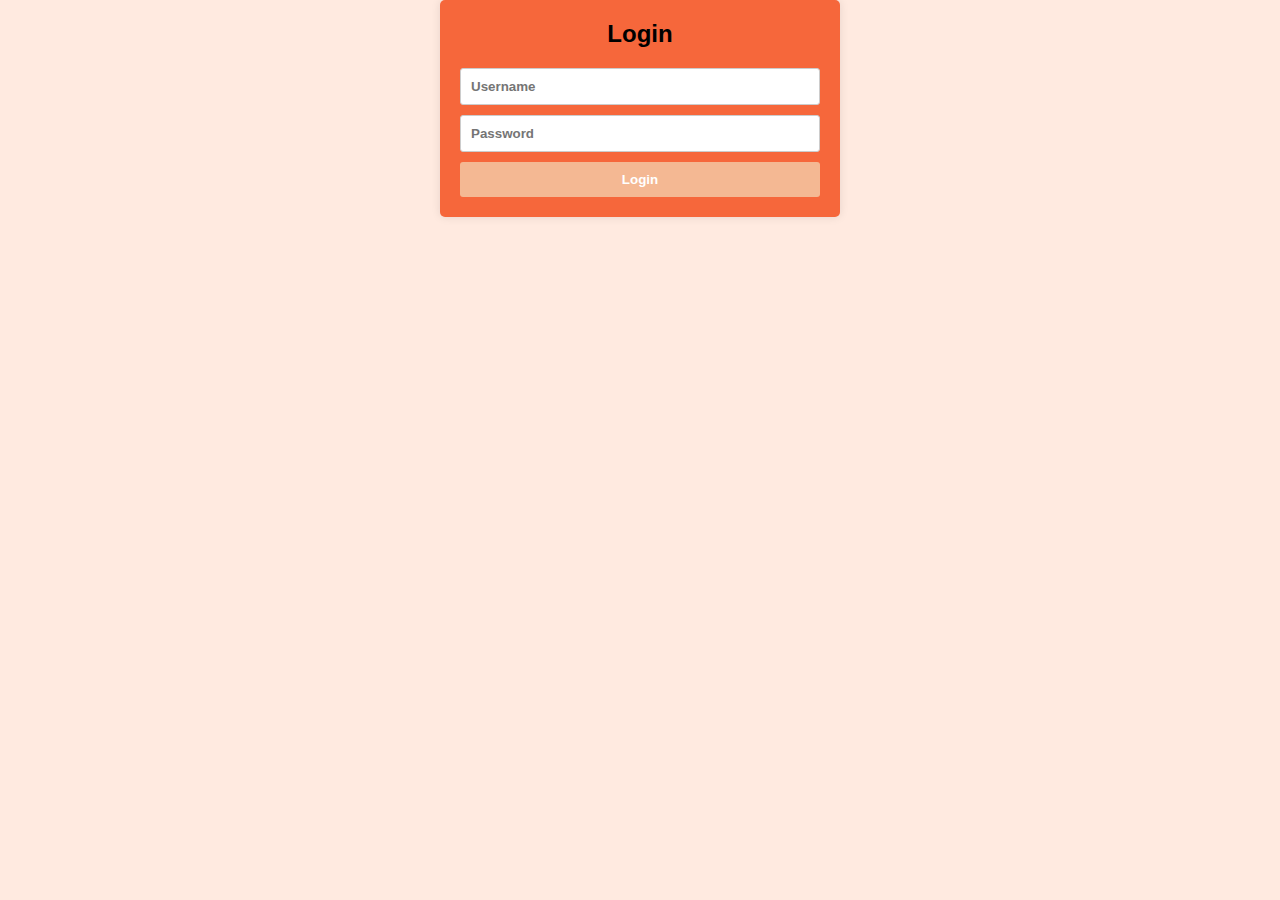
<file: 1login.html>
<!DOCTYPE html>
<html>
<head>
  <meta charset="UTF-8">
    <meta name="viewport" content="width=device-width, initial-scale=1.0">
    <link rel="stylesheet" href="style.css">

  <title>Login Page</title>
  <style>
    body {
      font-family: Arial, sans-serif;
    }
    
    .container {
      max-width: 400px;
      margin: 0 auto;
      padding: 20px;
      background-color: #f6673b;
      border-radius: 5px;
      box-shadow: 0 0 10px rgba(0, 0, 0, 0.1);
    }
    
    .container h2 {
      text-align: center;
      margin-bottom: 20px;
    }
    
    .container input[type="text"],
    .container input[type="password"] {
      width: 100%;
      padding: 10px;
      margin-bottom: 10px;
      border: 1px solid #ccc;
      border-radius: 3px;
    }
    
    .container input[type="submit"] {
      width: 100%;
      padding: 10px;
      background-color: rgb(244, 184, 147);
      color: #fff;
      border: none;
      border-radius: 3px;
      cursor: pointer;
    }
    
    .container input[type="submit"]:hover {
      background-color: #f5a072;
    }
  </style>
</head>
<body>
  <div class="container">
    <h2>Login</h2>
    <form>
      <input type="text" placeholder="Username" required>
      <input type="password" placeholder="Password" required>
      <input type="submit" value="Login">
    </form>
  </div>
</body>
</html>
</file>
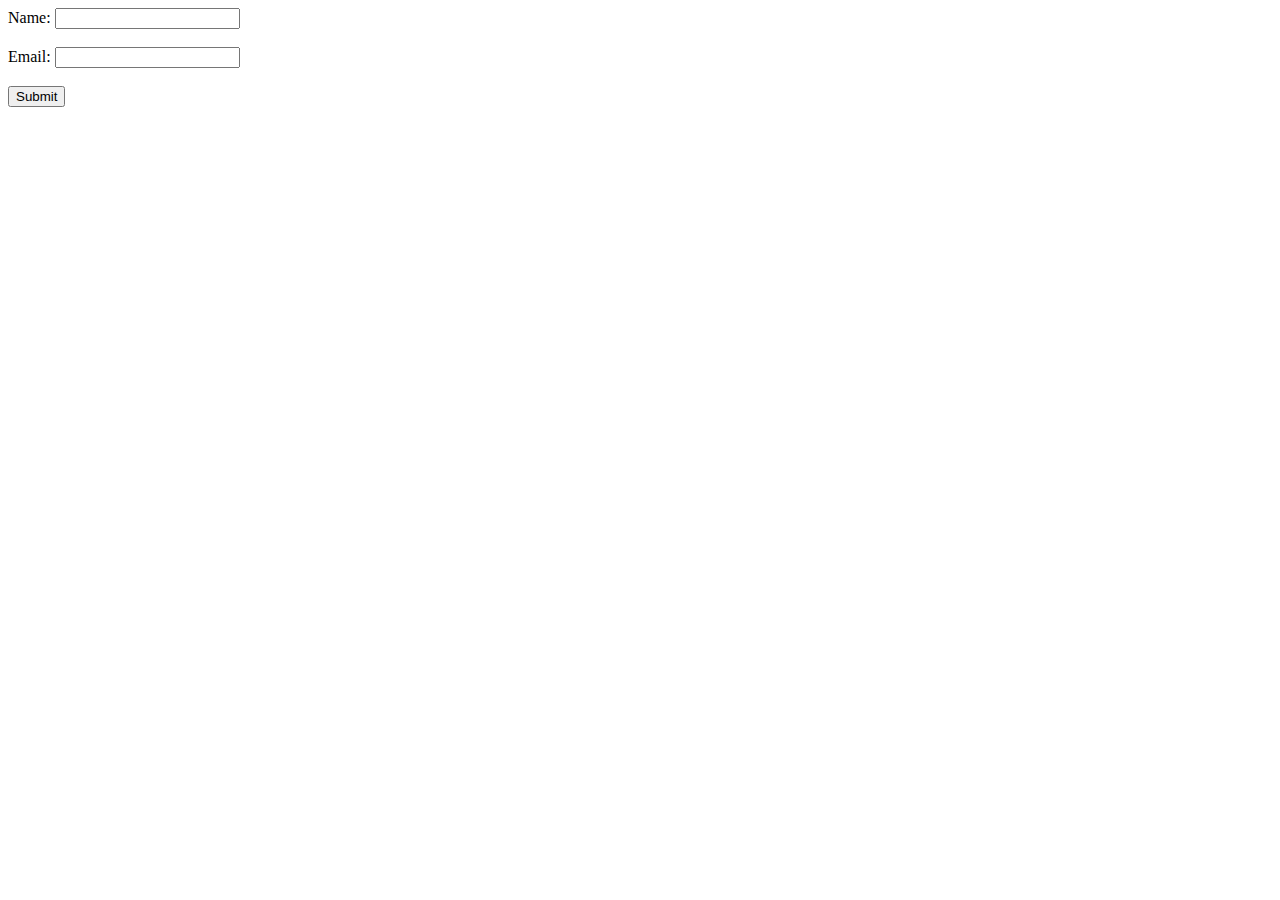
<file: creditcard.html>
<!DOCTYPE html>
<html lang="en">
<head>
<meta charset="UTF-8">
<meta name="viewport" content="width=device-width, initial-scale=1.0">
<title>Form Submission</title>
<style>
    .popup {
        display: none;
        position: fixed;
        top: 50%;
        left: 50%;
        transform: translate(-50%, -50%);
        background: #fff;
        padding: 20px;
        border: 2px solid #333;
        border-radius: 5px;
        z-index: 9999;
    }
</style>
</head>
<body>
<form id="myForm">
    <label for="name">Name:</label>
    <input type="text" id="name" name="name" required><br><br>
    <label for="email">Email:</label>
    <input type="email" id="email" name="email" required><br><br>
    <button type="submit" onclick="showPopup()">Submit</button>
</form>

<div id="successPopup" class="popup">
    <p>Payment Successful!</p>
</div>

<script>
    function showPopup() {
        document.getElementById('successPopup').style.display = 'block';
    }
</script>
</body>
</html>
</file>
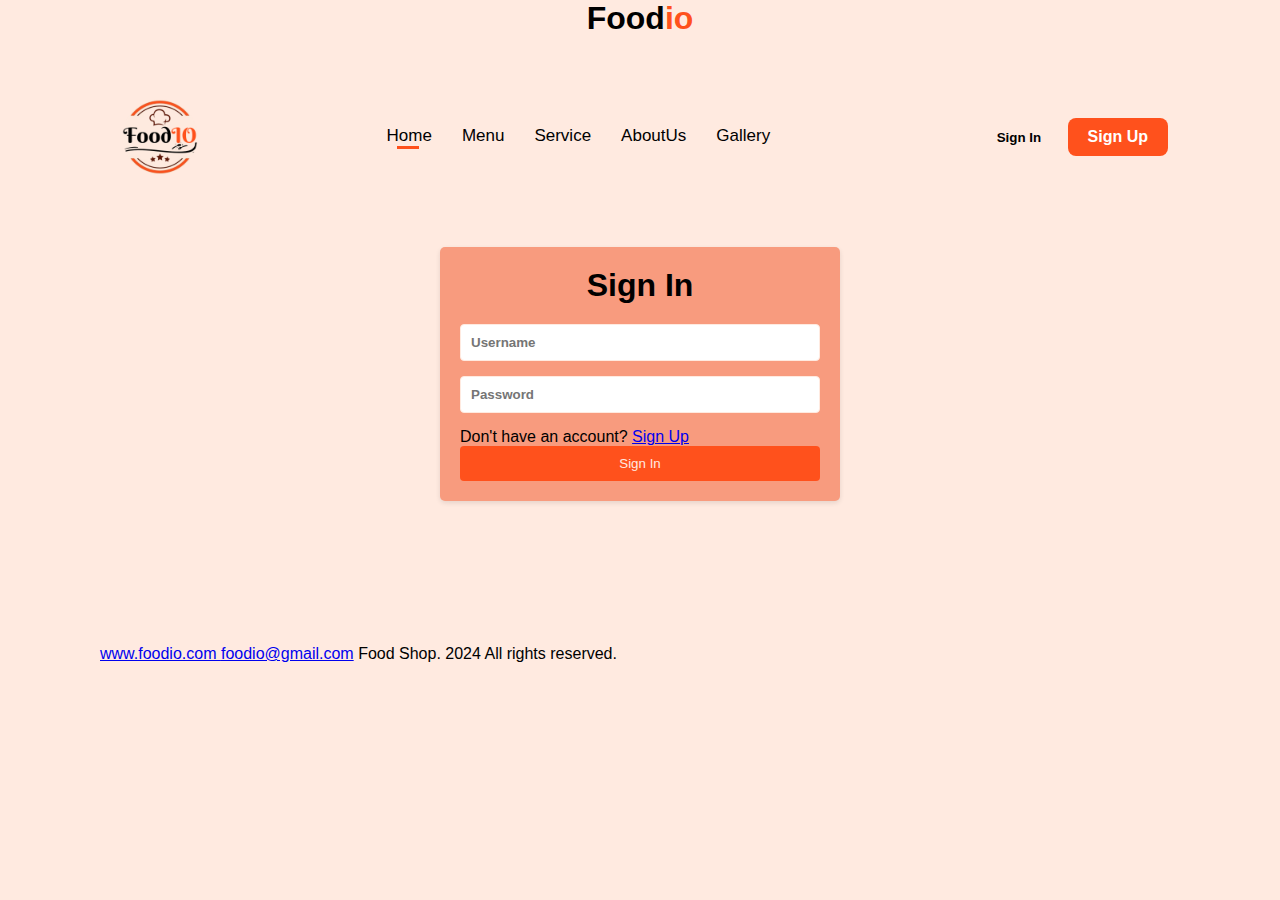
<file: login.html>
<!DOCTYPE html>
<html lang="en">
<head>
    <meta charset="UTF-8">
    <meta name="viewport" content="width=device-width, initial-scale=1.0">
    <link rel="stylesheet" href="style.css">
    
    <title>Signin and Signup </title>
</head>
<body>
  <div class="main-logo">
    <div class="logo"><h1>Food<b>io</b></h1></div>
</div>

    <section class="menu">
        <div class="nav">
          <a href="index.html">
            <img src="images/Logo.png" alt="Clickable Image" style="cursor: pointer;">
          </a>
            <ul>
                <li><a class="avtive" href="index.html">Home</a></li>
                <li><a href="menu.html">Menu</a></li>
                <li><a href="services.html">Service</a></li>
                <li><a href="aboutus.html">AboutUs</a></li>
                <li><a href="gallery.html">Gallery</a></li>
            </ul>
            <div>
               <a href="login.html"><input   class="signin" type="submit" value="Sign In" name="signin"></a>
                <a href="signup.html"><input  class="signup" type="submit" value="Sign Up" name="signup"></a>
            </div>
        </div>
    </section>
    
    <div class="container">
        <h1>Sign In</h1>
        <form>
          <input type="text" placeholder="Username" required>
          <input type="password" placeholder="Password" required>
          <p>Don't have an account? <a href="signup.html">Sign Up</a></p>
          <button class="submit-button" type="submit">Sign In</button>
        </form>
      </div>
      
    <style>
        body {
          font-family: Arial, sans-serif;
          
        }
        
        .container {
          max-width: 400px;
          margin: 0 auto;
          padding: 20px;
          background-color: #f89b7e;
          border-radius: 5px;
          box-shadow: 0 2px 5px rgba(0, 0, 0, 0.1);
          user-select: none;
        }
        
        h1 {
          text-align: center;
          margin-bottom: 20px;
        }
        
        input[type="text"],
        input[type="password"],
        input[type="email"] {
          width: 100%;
          padding: 10px;
          margin-bottom: 15px;
          border: 1px solid #ffeae0;
          border-radius: 4px;
          box-sizing: border-box;
        }
        p{
            font-size: medium;
        }
        
         button {
          width: 100%;
          padding: 10px;
          background-color: #ff511c;
          color: #ffeae0;
          border: none;
          border-radius: 4px;
          cursor: pointer;
        }
        
        button:hover {
          background-color: #ff511c;
        }
      </style>
    </head>

    <br><br><br><br><br><br><br><br>

    <footer>
        <p><a href="index.html">www.foodio.com </a>
          <a href="#">foodio@gmail.com</a> 
             Food Shop. 2024 All rights reserved.</p>
    </footer>
</body>
</html>
</file>
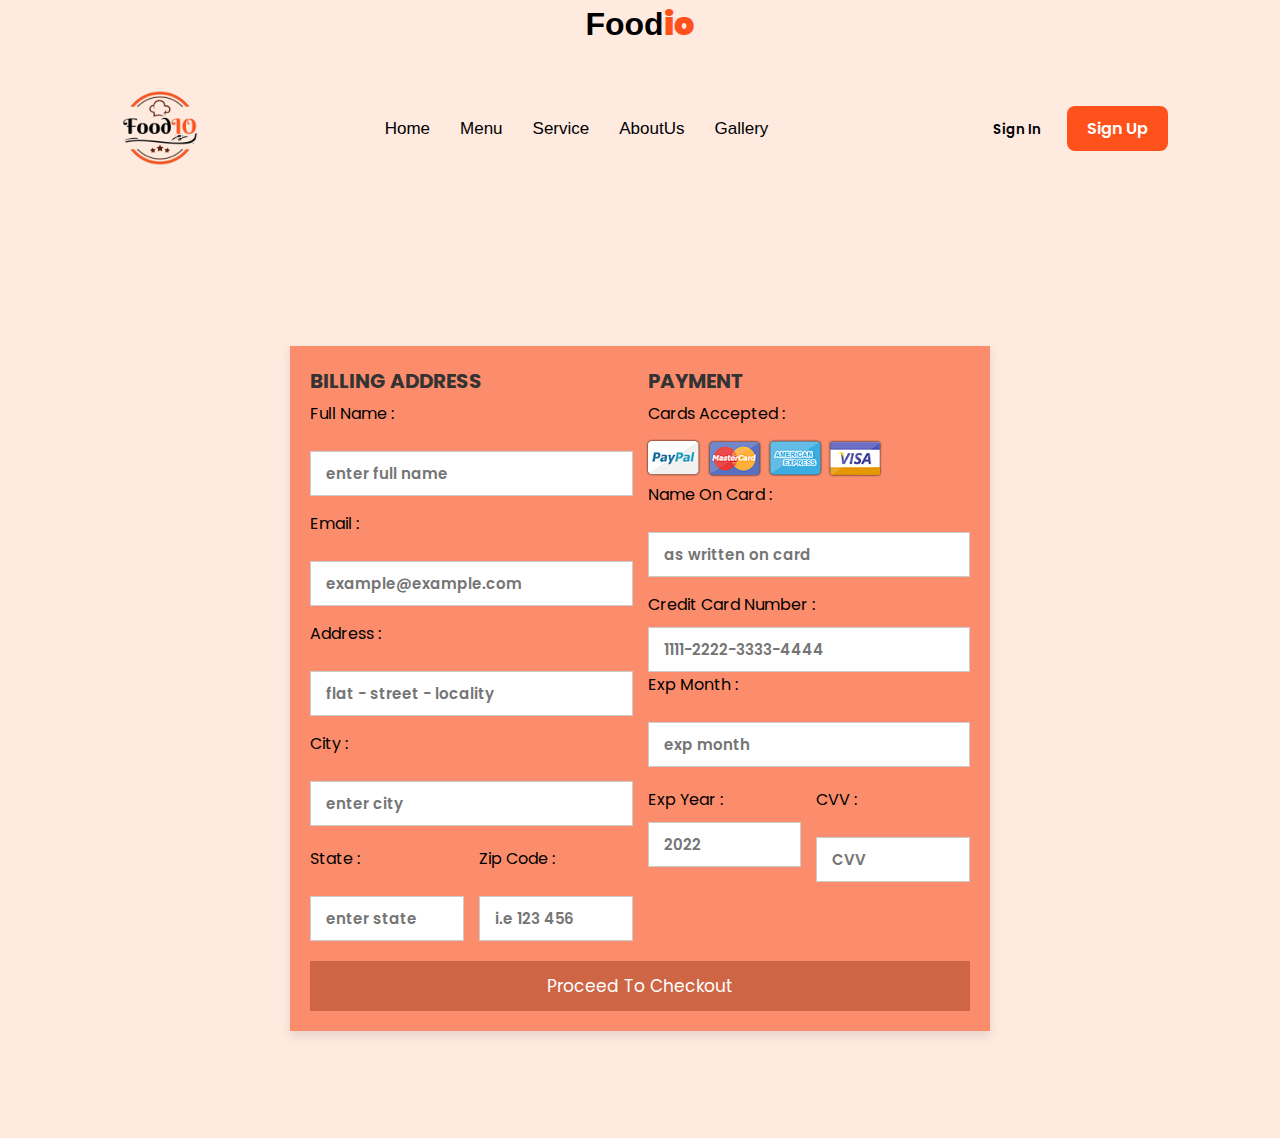
<file: payment.html>
<!DOCTYPE html>
<html lang="en">
<head>
    <meta charset="UTF-8">
    <meta http-equiv="X-UA-Compatible" content="IE=edge">
    <meta name="viewport" content="width=device-width, initial-scale=1.0">
    
    <!-- custom css file link  -->
    <link rel="stylesheet" href="style.css">

</head>
<body>
    <div class="main-logo">
        <div class="logo"><h1>Food<b>io</b></h1></div>
    </div>
    
      <section class="menu">
        <div class="nav">
          <a href="index.html">
            <img src="images/Logo.png" alt="Clickable Image" style="cursor: pointer;">
          </a>
            <ul>
                <li><a href="index.html">Home</a></li>
                <li><a href="menu.html">Menu</a></li>
                <li><a href="services.html">Service</a></li>
                <li><a href="aboutus.html">AboutUs</a></li>
                <li><a href="gallery.html">Gallery</a></li>
            </ul>
            <div>
                <a href="login.html"><input class="signin" type="submit" value="Sign In" name="signin"></a> 
                <a href="signup.html"><input class="signup" type="submit" value="Sign Up" name="signup"></a>
            </div>
        </div>
    </section>

<div class="container">

    <form action="">

        <div class="row">

            <div class="col">

                <h3 class="title">billing address</h3>

                <div class="inputBox">
                    <span>full name :</span>
                    <input type="text" placeholder="enter full name">
                </div>
                <div class="inputBox">
                    <span>email :</span>
                    <input type="email" id="email" placeholder="example@example.com">
                </div>
                <div class="inputBox">
                    <span>address :</span>
                    <input type="text" id="address" placeholder="flat - street - locality">
                </div>
                <div class="inputBox">
                    <span>city :</span>
                    <input type="text" placeholder="enter city">
                </div>

                <div class="flex">
                    <div class="inputBox">
                        <span>state :</span>
                        <input type="text" placeholder="enter state">
                    </div>
                    <div class="inputBox">
                        <span>zip code :</span>
                        <input type="text" id="zip code" placeholder="i.e 123 456">
                    </div>
                </div>

            </div>

            <div class="col">

                <h3 class="title">payment</h3>

                <div class="inputBox">
                    <span>cards accepted :</span>
                    <img src="images/card_img.png" alt="">
                </div>
                <div class="inputBox">
                    <span>name on card :</span>
                    <input type="text" placeholder="as written on card">
                </div>
                <div class="inputBox">
                    <span>credit card number :</span>
                    <input type="number" placeholder="1111-2222-3333-4444">
                </div>
                <div class="inputBox">
                    <span>exp month :</span>
                    <input type="text" placeholder="exp month">
                </div>

                <div class="flex">
                    <div class="inputBox">
                        <span>exp year :</span>
                        <input type="number" placeholder="2022">
                    </div>
                    <div class="inputBox">
                        <span>CVV :</span>
                        <input type="text" placeholder="CVV">
                    </div>
                </div>

            </div>
    
        </div>
        <button onclick="showPopup()" type="submit" value="proceed to checkout" class="submit-btn" >proceed to checkout </button>
        <div id="popup" class="popup">
            <p>Payment Successful!</p>
            <button onclick="hidePopup()">Close</button>
        </div>
        <script>
            function showPopup() {
                document.getElementById("popup").style.display = "block";
            }
            function hidePopup() {
                document.getElementById("popup").style.display = "none";
            }
        </script>
    </form>

</div>    
    
</body>
</html>

<style>

@import url('https://fonts.googleapis.com/css2?family=Poppins:wght@100;300;400;500;600&display=swap');

*{
  font-family: 'Poppins', sans-serif;
  margin:0; 
  padding:0;
  box-sizing: border-box;
  outline: none; 
  border:none;
  text-transform: capitalize;
  transition: all .20s linear;
}

.container{
  display: flex;
  justify-content: center;
  align-items: center;
  padding:25px;
  min-height: 100vh;
  background: transparent;
}

.container form{
  padding:20px;
  width:700px;
  background: #fc8d6c;
  box-shadow: 0 5px 10px rgba(0,0,0,.1);
}

.container form .row{
  display: flex;
  flex-wrap: wrap;
  gap:15px;
}

.container form .row .col{
  flex:1 1 250px;
}

.container form .row .col .title{
  font-size: 20px;
  color:#333;
  padding-bottom: 5px;
  text-transform: uppercase;
}

    input[type="text"],
    input[type="email"],
    input[type="password"] 
.container form .row .col .inputBox{
  margin:15px 0;
}

.container form .row .col .inputBox span{
  margin-bottom: 10px;
  display: block;
}

.container form .row .col .inputBox input{
  width: 100%;
  border:1px solid #ccc;
  padding:10px 15px;
  font-size: 15px;
  text-transform: none;
}

.container form .row .col .inputBox input:focus{
  border:1px solid #000;
}

.container form .row .col .flex{
  display: flex;
  gap:15px;
}

.container form .row .col .flex .inputBox{
  margin-top: 5px;
}

.container form .row .col .inputBox img{
  height: 34px;
  margin-top: 5px;
  filter: drop-shadow(0 0 1px #000);
}

.container form .submit-btn{
  width: 100%;
  padding:12px;
  font-size: 17px;
  background: #ce6646;
  color:#fff;
  margin-top: 5px;
  cursor: pointer;
}

.container form .submit-btn:hover{
  background: #ff511c;
}

.popup {
        display: none;
        position: fixed;
        top: 50%;
        left: 50%;
        transform: translate(-50%, -50%);
        background-color: #f9f9f9;
        padding: 20px;
        border: 2px solid #333;
        border-radius: 5px;
        z-index: 1;
        animation-duration: 40s;
        transition-duration: 10s;
    }
</style>
</file>
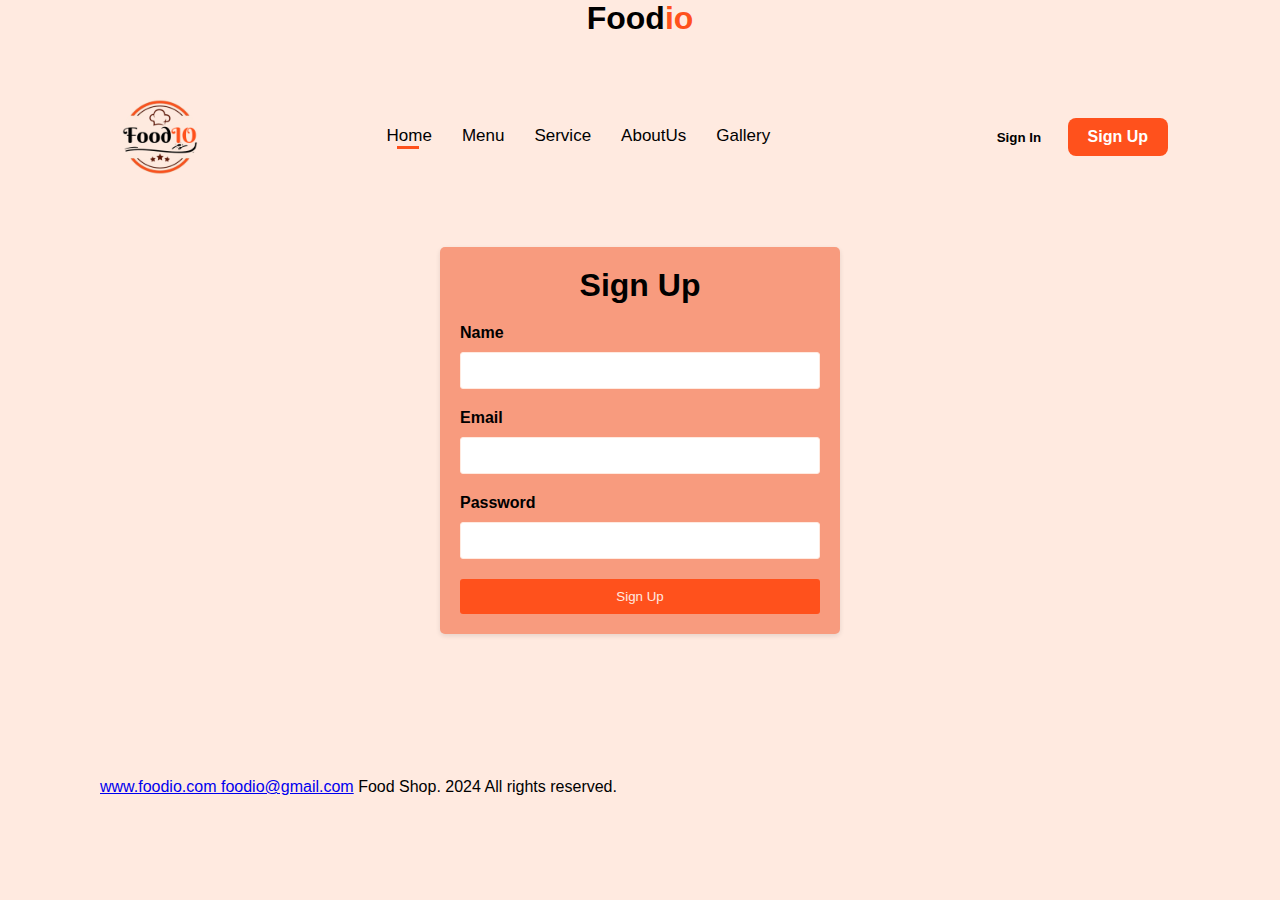
<file: signup.html>
<!DOCTYPE html>
<html lang="en">
<head>
    <meta charset="UTF-8">
    <link rel="stylesheet" href="style.css">
    <meta name="viewport" content="width=device-width, initial-scale=1.0">
    <title>signup</title>
    
</head>
<div class="main-logo">
  <div class="logo"><h1>Food<b>io</b></h1></div>
</div>

<section class="menu">
    <div class="nav">
      <a href="index.html">
        <img src="images/Logo.png" alt="Clickable Image" style="cursor: pointer;">
      </a>
        <ul>
            <li><a class="avtive" href="index.html">Home</a></li>
            <li><a href="menu.html">Menu</a></li>
            <li><a href="services.html">Service</a></li>
            <li><a href="aboutus.html">AboutUs</a></li>
            <li><a href="gallery.html">Gallery</a></li>
        </ul>
        <div>
           <a href="login.html"><input class="signin" type="submit" value="Sign In" name="signin"></a>
           <a href="signup.html"><input class="signup" type="submit" value="Sign Up" name="signup"></a>
        </div>
    </div>
</section>
<style>
    body {
      font-family: Arial, sans-serif;
    }
    
    .container {
      max-width: 400px;
      margin: 0 auto;
      padding: 20px;
      background-color: #f89b7e;
      border-radius: 5px;
      box-shadow: 0 2px 5px rgba(0, 0, 0, 0.1);
      user-select: none;
    }
    
    h1 {
      text-align: center;
      margin-bottom: 20px;
    }
    
    label {
      display: block;
      margin-bottom: 10px;
      font-weight: bold;
    }
    
    input[type="text"],
    input[type="email"],
    input[type="password"] {
      width: 100%;
      padding: 10px;
      border: 1px solid #ffeae0;
      border-radius: 3px;
      margin-bottom: 20px;
    }
    
    button {
      width: 100%;
      padding: 10px;
      background-color: #ff511c;
      color: #ffeae0;
      border: none;
      border-radius: 3px;
      cursor: pointer;
    }
    
    button:hover {
      background-color: #ff511c;
    }
  </style>
</head>
<body>
    <div class="container">
      <h1>Sign Up</h1>
      <form>
        <label for="name">Name</label>
        <input type="text" id="name" name="name" required>
        
        <label for="email">Email</label>
        <input type="email" id="email" name="email" required>
        
        <label for="password">Password</label>
        <input type="password" id="password" name="password" required>
        
        <button type="submit">Sign Up</button>
      </form>
    </div>
    <br><br><br><br><br><br><br><br>

    <footer>
        <p><a href="index.html">www.foodio.com </a>
          <a href="#">foodio@gmail.com</a> 
             Food Shop. 2024 All rights reserved.</p>
    </footer>
  </body>
</html>
</file>
<file: style.css>
*,::after,::before{

    margin: 0;
    padding: 0;
    box-sizing: border-box;
}

body{
     margin: 0 100px;
     background-color: #ffeae0;
     user-select: none;
}

/*============MENU=============*/
.nav{
    width:100%;
    display: flex;
    justify-content: space-between;
    align-items: center;
    padding: 30px 0;
}

.nav  .logo h1{

    font-weight: 600;
    font-family: sans-serif;
    color: black ;

}

.nav .logo b{
      
    color: #ff511c;
}

.nav ul{
    display: flex;
    list-style: none ;
}

.nav ul li{
    margin-right: 30px;
}

.nav ul a{
    text-decoration: none;
    color: black;
    font-weight: 500;
    font-family: sans-serif;
    font-size: 17px;
}

.nav img {
    display: flex;
    justify-content: center;
    align-items: center;
    height: 100px; /* Adjust the height as needed */
  }
  
.nav img {
    max-width: 100%;
    max-height: 100%;
  }

.logo{
    justify-content: center;
    text-align: center;
}
.logo h1{

    font-weight: 600;
    font-family: sans-serif;
    color: black ;

}

.logo b{
      
    color: #ff511c;
}

/*============ACTIVE=============*/

.nav ul .avtive::after{
    content: '';
    width: 50%;
    height: 3px;
    background-color: #ff511c;
    display: flex;
    position: relative;
    margin-left: 10px;
}

/*============INPUT=============*/

input{
    padding: 10px 20px;
    cursor: pointer;
    font-weight: 600
}

.signin{
    background: transparent;
    border: none;
}
.signin:hover {
    background-color: #ffeae0;
    box-shadow: 0 8px 16px 0 rgba(0,0,0,0.2), 0 6px 20px 0 rgba(0,0,0,0.19);
  }

.signup{
    background-color: #ff511c;
    color:#ffff;
    outline: none;
    border: none;
    border-radius: 5px;
    background-color: #ff511c;
    border: none;
    color: white;
    padding: 10px 20px;
    text-align: center;
    text-decoration: none;
    display: inline-block;
    font-size: 16px;
    margin: 4px 2px;
    cursor: pointer;
    border-radius: 8px;
    transition-duration: 0.4s;
    overflow: hidden;
}
.signup:hover {
    background-color: #ff511c;
    box-shadow: 0 8px 16px 0 rgba(0,0,0,0.2), 0 6px 20px 0 rgba(0,0,0,0.19);
  }

/*============CONTENT=============*/

.content{
      display: grid;
      grid-template-columns: 50% auto;
      gap: 30px;
      margin-top: 120px;
      align-items: center;
      justify-content: space-between;
      width: 100%;
      position: relative;
}

/* #CONTENT TEXT*/
/*============LEFT-SIDE=============*/

.content .content-left{
    display: block;
    width: 100%;
}

.content .content-left .info{
    max-width: 100%;
    display: flex;
    flex-direction: column;
}

.content .content-left .info h2{
    font-size: 60px;
    font-family: sans-serif;
    margin-bottom: 28px; 
}

.content .content-left .info p{
     font-size: 17px;
     line-height: 2pc;
     margin-bottom: 30px;
     font-family: sans-serif;
}


/* #CONTENT */
/*============button=============*/

.content .content-left button {
    background-color: #ff511c;
    border: none;
    color: white;
    padding: 10px 20px;
    text-align: center;
    text-decoration: none;
    display: inline-block;
    font-size: 16px;
    margin: 4px 2px;
    cursor: pointer;
    border-radius: 8px;
    transition-duration: 0.4s;
    overflow: hidden;
    user-select: none;
  }

  .content .content-left button:hover {
    background-color: #ff511c;
    box-shadow: 0 8px 16px 0 rgba(0,0,0,0.2), 0 6px 20px 0 rgba(0,0,0,0.19);
  }
  
/* #CONTENT IMAGE*/
/*============RIGHT-SIDE=============*/

.content .content-right{
    display: block;
    width: 100%;
}


.content .content-right img{
    width: 400px;
    height: auto;
    position: relative;
    user-select: none;
    animation: rotate 10s linear infinite;
}
/* #CONTENT */
/*============ANIMATION=============*/

@keyframes rotate {
    0%{
        transform: rotate(0deg);
    }
    100%{
        transform: rotate(360deg);
    }
}

/*============CARDS=============*/

.category{
    width: 100%;
    display: flex;
    margin-bottom: 50px;
    justify-content: center;
    user-select: none;
    position: relative;
}

.category .list-items{
    width: 90%;
    position: relative;
    margin-top: 50px;
} 

.category .list-items h3{
    font-size: 20px;
    font-weight: 600;
    font-family: sans-serif;
    margin-bottom: 100px;
}

.category .list-items .card-list{
    display: grid;
    grid-template-columns: repeat(5, 2fr);
    align-items: space-between;
    position: relative;
}

.category .list-items .card{
    width: 200px;
    height: auto;
    display: block;
    padding: 10px;
    border-radius: 10px;
    position: relative;
    background: #ffffff;
    outline: 2px solid #faad96;
}

.category .card-list .card img{
        width: 100px;
        height: auto;
        bottom: 160px;
        left: 50px;
        object-fit: cover;
        object-position: center;
        background-repeat: no-repeat;
        position: absolute;
        box-shadow: 0 20px 20px #faad96;
        border-radius: 50%;
}

.card:hover img{
    height: 100%;
    width: 100%;
} 

.category .card-list .card .food-title{
    padding: 40px 0 10px ;
}

.category .card-list .card .food-title h1{
    text-align: center;
    font-weight: bold;
    font-size: 16px;
    font-family: sans-serif;
}

.category .card .desc-food p{
    font-size: 13px;
    text-align: center;
    font-weight: 500;
    margin-bottom: 20px;
    font-family: sans-serif
}

.category .card .price{
    display: flex;
    align-items: center;
    justify-content: space-between;
}

.category .card .price span{
    font-weight: 600;
    font-family: sans-serif;
}

.category .card .price button {
    background-color: #ff511c;
    border: none;
    color: white;
    padding: 5px 10px;
    text-align: center;
    text-decoration: none;
    display: inline-block;
    font-size: 16px;
    margin: 4px 2px;
    cursor: pointer;
    border-radius: 8px;
    transition-duration: 0.4s;
    overflow: hidden;
  }

  .category .card .price button:hover {
    background-color: #ff511c;
    box-shadow: 0 8px 16px 0 rgba(0,0,0,0.2), 0 6px 20px 0 rgba(0,0,0,0.19);
  }


/*============  scroll-bar   =============*/

::-webkit-scrollbar{
    width: 10px;
}

::-webkit-scrollbar-thumb{
    border-radius: 20px;
    background-color: #ff511c;
}



/*login.html*/
/*============signin and singup=============*/

.form-box{
    height: 380px;
    width: 480px;
    margin: 5% auto;
    position: relative;
    background: #e79176;
    user-select: none;
}


.button-box{
    width: 220px;
    margin: 35px auto;
    position: relative;
    box-shadow: 0 0 20px 9px #554f4d1f;
    border-radius: 30px;
}

.toggle-button{
    padding: 10px 30px;
    cursor: pointer;
    background: transparent;
    border: 0;
    outline: none;
    position: relative;
}

#btn{
    top: 0;
    left: 0;
    position: absolute;
    width: 110px;
    height: 100%;
    background: linear-gradient(to right, #ff105f,#ffab06);
    border-radius: 30px;
    transition: .5s;
}

/*========services.html======*/
.services {
    background-color: #f2f2f2;
    padding: 20px;
    border-radius: 5px;
  }
  
  .services h2 {
    color: #333;
    font-size: 24px;
    margin-bottom: 10px;
  }
  
  .services ul {
    list-style-type: none;
    padding: 0;
  }
  
  .services li {
    margin-bottom: 5px;
  }
  

/*========menu.html======*/

@import url('https://fonts.googleapis.com/css2?family=Poppins:wght@200;400;500;600;700&display=swap');
*{
    padding: 0;
    margin: 0;
    box-sizing: border-box;
}
body{
    background: #ffeae0;
    font-family: 'poppins', sans-serif;

}
.menu{
    padding: 0 10px 30px 10px;
    display: grid;
    grid-template-columns: repeat(auto-fit,minmax(350px,1fr));
    grid-gap:20px 40px;
}


/*========gallery.html======*/

.gallery{
    width: 100%;
    display: flex;
    margin-bottom: 20px;
    justify-content: center;
    position: relative;
}

.gallery .list-items{
    width: 90%;
    position: relative;
    margin-top: 30px;
} 

.gallery .list-items h3{
    font-size: 20px;
    font-weight: 600;
    font-family: sans-serif;
    margin-bottom: 100px;
    position: relative;
}

.gallery .list-items .card-list{
    display: grid;
    grid-template-columns: repeat(5, 1fr);
    align-items: space-between;
    padding: 20px;
    position: relative;
}

.gallery .list-items .card{
    width: 200px;
    height: auto;
    display: block;
    padding: 10px;
    border-radius: 10px;
    position: relative;
    background: #ffffff;
    outline: 2px solid #faad96;
}

.gallery .card-list .card img{
        width: 100px;
        height: auto;
        bottom: 380px;
        left: 50px;
        object-fit: cover;
        object-position: center;
        background-repeat: no-repeat;
        position: absolute;
        
        border-radius: 50%;
}

.gallery .card-list .card .food-title{
    padding: 40px 0 10px ;
    
}

.gallery .card-list .card .food-title h1{
    text-align: center;
    font-weight: bold;
    
    font-size: 16px;
    font-family: sans-serif;
}

.gallery .card .desc-food p{
    font-size: 13px;
    text-align: center;
    font-weight: 500;
    margin-bottom: 20px;
    font-family: sans-serif;
}
/*====popup image=======*/

.modal {
    display: none;
    position: fixed;
    top: 0;
    left: 0;
    width: 100%;
    height: 100%;
    background-color: rgba(0, 0, 0, 0.9);
    z-index: 999;
}
.modal img {
    display: block;
    max-width: 80%;
    max-height: 80%;
    margin: auto;
    margin-top: 5%;
}


/*====Nav bar =======*/
</file>
